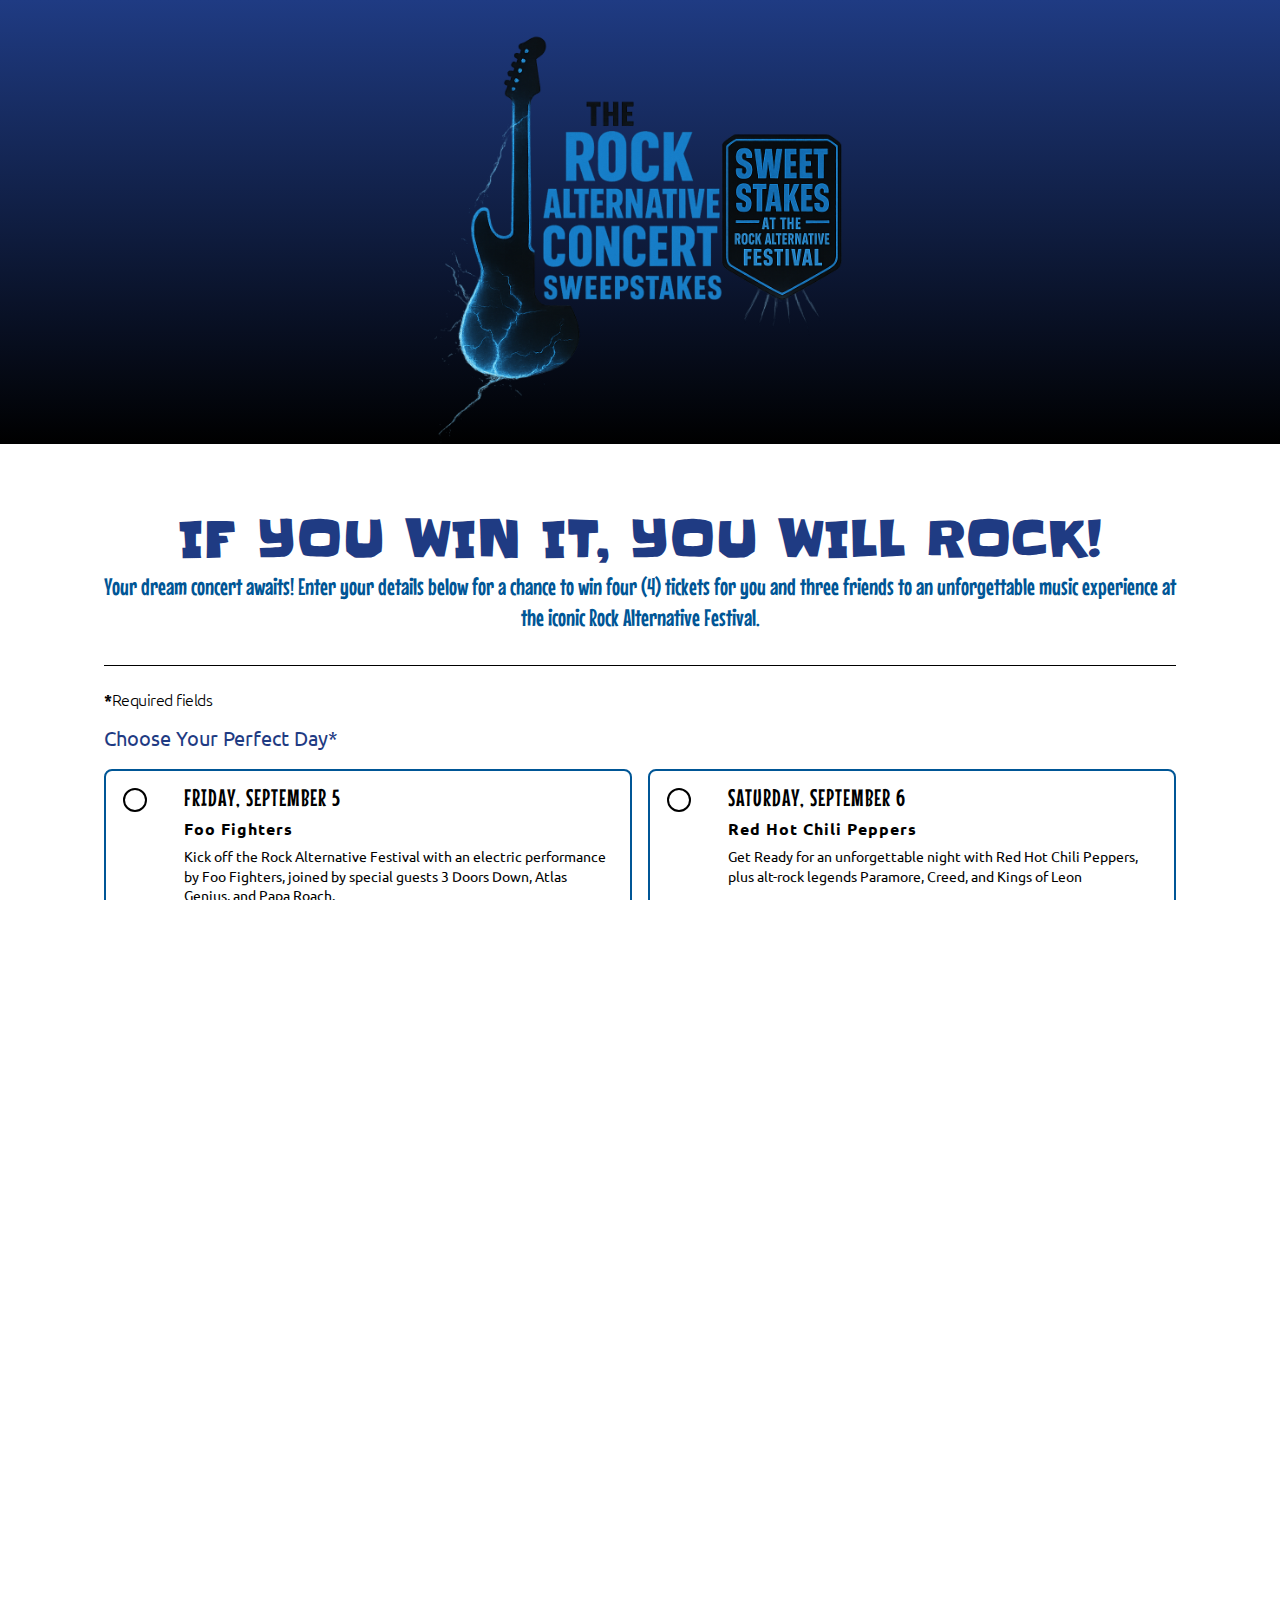
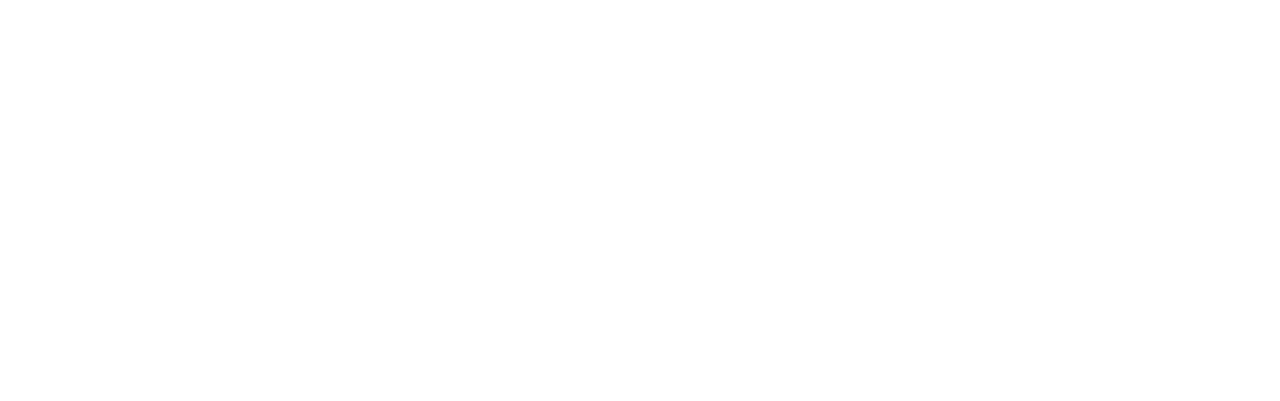
<file: index.html>
<!DOCTYPE html>
<html lang="en">
<head>
  <!-- CookieYes -->    
    <!--<script type="text/javaScript" src="https://cdn-cookieyes.com/client_data/ADD_YOUR_COOKIEYESID_KEY/script.js"></script>-->

    <!-- Recaptcha -->
    <!--<script src="https://www.google.com/recaptcha/api.js?onload=onloadCallback&render=explicit" async defer></script>-->  

  <meta charset="UTF-8">
  <meta name="viewport" content="width=device-width, initial-scale=1.0">
  <title>The Rock Alternative Concert Sweepstakes</title>
   <link rel="icon" href="./favicon.ico">
  <meta name="description" content="Your dream concert awaits at the Rock Alternative Festival. Enter for your chance to win." />
  <meta property="og:title" content="The Rock Alternative Concert Sweepstakes" />
  <meta property="og:description" content="Your dream concert awaits at the Rock Alternative Festival. Enter for your chance to win." />
  <meta property="og:image" content="./assets/images/og.png" />       
  <meta name="twitter:card" content="summary_large_image" />   
  <meta name="twitter:title" content="The Rock Alternative Concert Sweepstakes" />
  <meta name="twitter:description" content="Your dream concert awaits at the Rock Alternative Festival. Enter for your chance to win." />
  <meta name="twitter:image" content="./assets/images/og.png" />
  
  <link rel="stylesheet" href="./lib/flatpickr/css/flatpickr.min.css">
  <link rel="stylesheet" href="./css/index.css" />
</head>
<body>
  <header>
    <div class="hero"></div>
  </header>
  <main>
    <section class="content-center transition">
      <h1>IF YOU WIN IT, YOU WILL ROCK!</h1>
      <p class="intro">Your dream concert awaits! Enter your details below for a chance to win four (4) tickets for you and three friends to an unforgettable music experience at the iconic Rock Alternative Festival.</p>
      <div class="divider"></div>
      <p class="required-copy"><span>*</span>Required fields</p>               
        <form id="sweepsForm" class="form" autocomplete="off" novalidate>
          <div class="form-row single-radio">
            <fieldset class="event-choice-group" role="radiogroup" aria-labelledby="eventChoiceLabel">
              <legend id="eventChoiceLabel" class="radio-label">Choose your perfect day*</legend>

              <div class="event-card">
                <input type="radio" id="eventSaturday" name="eventDay" value="saturday"/>
                <label for="eventSaturday" class="event-card__label">
                  <span class="custom-radio"></span>
                  <div class="event-card__content">
                      <strong>FRIDAY, SEPTEMBER 5</strong>
                      <p><strong>Foo Fighters</strong><span>Kick off the Rock Alternative Festival with an electric performance by Foo Fighters, joined by special guests 3 Doors Down, Atlas Genius, and Papa Roach.</span></p>
                  </div>                            
                </label>
              </div>

              <div class="event-card">
                <input type="radio" id="eventSunday" name="eventDay" value="sunday" />
                <label for="eventSunday" class="event-card__label">
                  <span class="custom-radio"></span>
                  <div class="event-card__content">
                    <strong>SATURDAY, SEPTEMBER 6</strong>
                    <p><strong>Red Hot Chili Peppers</strong><span>Get Ready for an unforgettable night with Red Hot Chili Peppers, plus alt-rock legends Paramore, Creed, and Kings of Leon</span></p>
                  </div>                           
                </label>
              </div>
            </fieldset>                
          </div>
          <div class="form-row text-only">
            <p>Both full-day events (11am-11pm) include exclusive access to the Rock Alternative Festival—your premium spot for fresh custard, spectacular concert views, and a few surprises. This is your chance to make memories where dreams come true!</p>
            <p class="semi-bold">For complete event details, visit:</p>
            <p>Foo Fighters: <a href="#" target="_blank">https:/concertfix.com/FooFighters</a></p>
            <p>Red Hot Chili Peppers: <a href="#" target="_blank">https:/concertfix.com/RedHotChiliPeppers</a></p>
            <h2>Enter Your Details here</h2>
          </div>
          <div class="form-row">
            <div class="input-container">
              <input type="text" id="firstName" name="firstName" placeholder="First name*">
              <label for="firstName" class="label-input sr-only">First name</label>
            </div>
            <div class="input-container">
              <input type="text" id="lastName" name="lastName" placeholder="Last name*">
              <label for="lastName" class="label-input sr-only">Last name</label>
            </div>
          </div>
          <div class="form-row">
            <div class="input-container">
              <input type="email" id="email" name="email" placeholder="Email address*">
              <label for="email" class="label-input sr-only">Email address</label>
            </div>
            <div class="input-container dob-picker">
              <input type="text" id="dob" name="dob" placeholder="Date of birth*">
              <span class="calendar-icon" tabindex="0" role="button" aria-label="Open date picker"></span>
              <label for="dob" class="label-input sr-only">Date of birth</label>
            </div>
          </div>
          <div class="form-row">
            <div class="input-container">
              <input type="text" id="street" name="street" placeholder="Street address*">
              <label for="street" class="label-input sr-only">Street address</label>
            </div>
            <div class="input-container">
              <input type="text" id="city" name="city" placeholder="City*">
              <label for="city" class="label-input sr-only">City</label>
            </div>
          </div>
          <div class="form-row select-row">
            <div class="input-container">                                      
              <label for="state" class="label-input sr-only">State</label>
              <div id="select-category-container" class="select-body">
                <select id="state" name="state">
                  <option value="" selected="selected" disabled>State*</option>
                  <option value="AL">Alabama</option>
                  <option value="AK">Alaska</option>
                  <option value="AZ">Arizona</option>
                  <option value="AR">Arkansas</option>
                  <option value="CA">California</option>
                  <option value="CO">Colorado</option>
                  <option value="CT">Connecticut</option>
                  <option value="DE">Delaware</option>
                  <option value="DC">District Of Columbia</option>
                  <option value="FL">Florida</option>
                  <option value="GA">Georgia</option>
                  <option value="HI">Hawaii</option>
                  <option value="ID">Idaho</option>
                  <option value="IL">Illinois</option>
                  <option value="IN">Indiana</option>
                  <option value="IA">Iowa</option>
                  <option value="KS">Kansas</option>
                  <option value="KY">Kentucky</option>
                  <option value="LA">Louisiana</option>
                  <option value="ME">Maine</option>
                  <option value="MD">Maryland</option>
                  <option value="MA">Massachusetts</option>
                  <option value="MI">Michigan</option>
                  <option value="MN">Minnesota</option>
                  <option value="MS">Mississippi</option>
                  <option value="MO">Missouri</option>
                  <option value="MT">Montana</option>
                  <option value="NE">Nebraska</option>
                  <option value="NV">Nevada</option>
                  <option value="NH">New Hampshire</option>
                  <option value="NJ">New Jersey</option>
                  <option value="NM">New Mexico</option>
                  <option value="NY">New York</option>
                  <option value="NC">North Carolina</option>
                  <option value="ND">North Dakota</option>
                  <option value="OH">Ohio</option>
                  <option value="OK">Oklahoma</option>
                  <option value="OR">Oregon</option>
                  <option value="PA">Pennsylvania</option>
                  <option value="RI">Rhode Island</option>
                  <option value="SC">South Carolina</option>
                  <option value="SD">South Dakota</option>
                  <option value="TN">Tennessee</option>
                  <option value="TX">Texas</option>
                  <option value="UT">Utah</option>
                  <option value="VT">Vermont</option>
                  <option value="VA">Virginia</option>
                  <option value="WA">Washington</option>
                  <option value="WV">West Virginia</option>
                  <option value="WI">Wisconsin</option>
                  <option value="WY">Wyoming</option>
                </select>
              </div>
              <div class="select-icon">
                <svg width="15" height="9" viewBox="0 0 15 9" fill="none">
                    <path fill-rule="evenodd" clip-rule="evenodd" d="M14.7071 1.70711L8.34315 8.07107C7.95262 8.46159 7.31946 8.46159 6.92893 8.07107L0.564971 1.70711C0.174446 1.31658 0.174446 0.683417 0.564971 0.292893C0.955496 -0.0976317 1.58866 -0.0976317 1.97919 0.292893L7.63604 5.94975L13.2929 0.292893C13.6834 -0.0976312 14.3166 -0.0976311 14.7071 0.292893C15.0976 0.683418 15.0976 1.31658 14.7071 1.70711Z" fill="black" />
                </svg>
              </div>
            </div>
            <div class="input-container">
              <input type="tel" id="zipCode" name="zipCode" maxlength="5" placeholder="Zip*">
              <label for="zipCode" class="label-input sr-only">Zip</label>
            </div>
          </div>            
          <div class="form-row checkbox-row">
            <label class="form-control">
              <input type="checkbox" name="optInRules" id="optInRules" />
              <span id="checkboxCopy">
                  By clicking this field, I verify that I am Eighteen (18) years of age or older, and a legal U.S. resident residing in the United States at time of entry. I acknowledge that submission of my entry constitutes acceptance of the Official Rules and Sponsor’s Privacy Policy and that I have had the opportunity to review them before entering. I agree to be contacted by email for purposes of Sweepstakes administration if necessary.*
              </span>
            </label>
          </div>            
          <div class="form-row checkbox-row">
            <label class="form-control">
              <input type="checkbox" name="optInEmail" id="optInEmail" />
              <span>
                  Yes, I want the get notifications about future events at the Oregon State Fair. 
              </span>
            </label>
          </div>            
          <!--<div class="form-row">                
            <div id="sweeps-recaptcha" class="g-recaptcha"></div>
            <p id="recaptcha-error" class="error" style="display: none;">Please check recaptcha again.</p>
          </div>-->           
          <div class="form-submit">
            <span class="submittingText">Submitting..</span>
            <input id="SubmitForm" type="submit" name= "submitBtn" value="SUBMIT" class="btn btn-submit" /> <!--Add attribute "disabled" when using reCAPTCHA-->
            <label for="submitBtn" class="sr-only">SUBMIT</label>                
          </div>           
        </form>
    </section>
  </main>
  <footer >
    <section class="content-center">
      <div class="footer-links">
        <a href="#" target="_blank" rel="noopener noreferrer">Official Rules</a>
        <div class="divider"></div>
        <a href="#" target="_blank" rel="noopener noreferrer">Privacy Policy</a>
        <div class="divider"></div>
        <a href="CookiePolicy.html" target="_blank" rel="noopener noreferrer">Cookie Policy</a>
      </div>
      <div class="footer-copy">
        <p><span>NO PURCHASE NECESSARY; void in where prohibited.</span> Open to legal U.S. residents who are 18+ at time of entry. Sweepstakes begins at 12:00:00 a.m. PT on August 14, 2025, and ends at 11:59:59 p.m. CT on September 1, 2025.</p>
        <p>&copy 2025 VCL. All rights reserved.</p>
      </div>
    </section>        
  </footer>
  <div class="overlay-error-message" style="display:none;">
    <div class="modal-container">
      <h3>OOPS!</h3>
      <p>Looks like you've already entered today. Come back tomorrow for another entry!</p>
      <a href="/" class="btn" data-home>Okay</a>
    </div>
  </div>

  <script src="./lib/jquery/dist/jquery.min.js"></script>
  <script src="./lib/jquery-validation/dist/jquery.validate.min.js"></script>
  <script src="./lib/jquery-validation-unobtrusive/jquery.validate.unobtrusive.min.js"></script>
  <script src="./lib/flatpickr/js/flatpickr.min.js"> </script>
  <script src="./lib/inputmask/dist/inputmask.min.js"></script>   
  <script src="./js/utils.js"></script>  

  <script>
    utils.init();

    /*var onloadCallback = function() {
      grecaptcha.render("sweeps-recaptcha", {
          sitekey: "@recaptchaSiteKey",
          callback: function () {
              utils._recaptcha(); //runs after user completes reCAPTCHA
          }
      });                      
    };*/
  </script> 
</body>
</html>
</file>
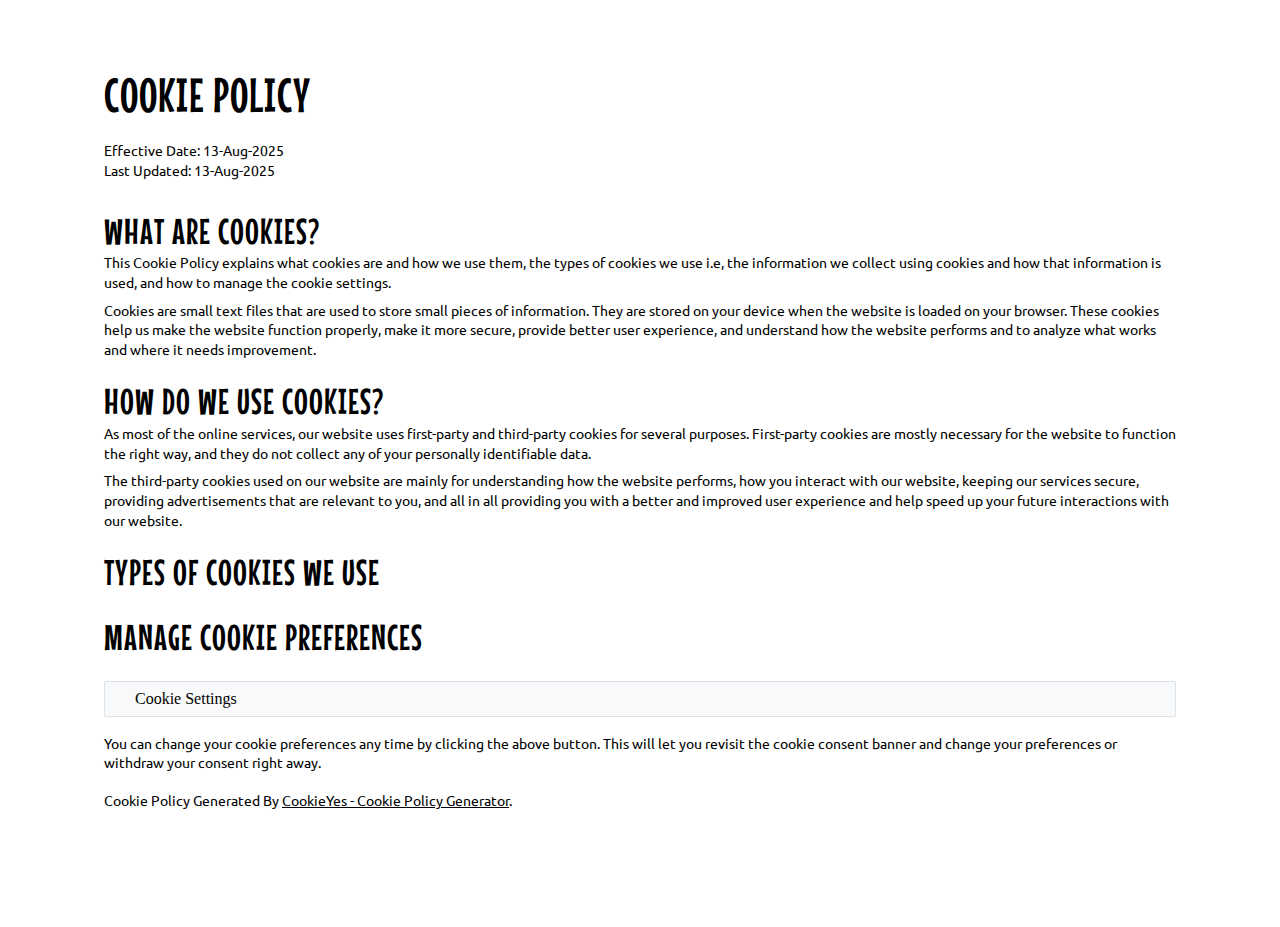
<file: CookiePolicy.html>
<!DOCTYPE html>
<html lang="en">
<head>
    <!-- Internal Javscript -->
    <script type="text/javascript">
      /*(function () {
          var cookieyesId = "";
          var host = window.location.hostname;

          if(host === "STAGE_URL") {
              cookieyesId = "COOKIEYES_ID_FOR_STAGE"; //stage
          } else if (host === "PROD_URL") {
              cookieyesId = "COOKIEYES_ID_FOR_PROD"; //prod
          }

          if (cookieyesId) {
              var script = document.createElement("script");
              script.type = "text/javaScript";
              script.src = "https://cdn-cookieyes.com/client_data/" + cookieyesId + "/script.js";
              script.id = "cookieyes"
              document.head.appendChild(script);
          }
      }());*/
    </script>

    <meta charset="utf-8" />
    <meta name="viewport" content="width=device-width, initial-scale=1.0" />
    <title>The Rock Alternative Concert Sweepstakes</title>
    <link rel="icon" href="/favicon.ico">
    <meta name="description" content="Your dream concert awaits at the Rock Alternative Festival. Enter for your chance to win." />

    <meta property="og:title" content="The Rock Alternative Concert Sweepstakes" />
    <meta property="og:description" content="Your dream concert awaits at the Rock Alternative Festival. Enter for your chance to win." />
    <meta property="og:image" content="~/assets/images/og.png" />
    <meta name="twitter:card" content="summary_large_image" />  
    <meta name="twitter:title" content="The Rock Alternative Concert Sweepstakes" />
    <meta name="twitter:description" content="Your dream concert awaits at the Rock Alternative Festival. Enter for your chance to win." />
    <meta name="twitter:image" content="~/assets/images/og.png" />

    <!-- External CSS -->
    <link rel="stylesheet" type="text/css" href="./css/index.css" /> 
   
    <style>
        a.cky-banner-element {
            padding: 8px 30px;
            background: #F8F9FA;
            color: #858A8F;
            border: 1px solid #DEE2E6;
            box-sizing: border-box;
            border-radius: 2px;
            cursor: pointer;
        }

        h1, h2, h3, h4, h5, p, a {
            color: black !important;
            text-align: left !important;
        }

        h1 {
            font-family: 'Mouse Memoirs' !important;
            font-weight: 400 !important;
            line-height: 1.3;
            letter-spacing: 1px;
            text-transform: uppercase;
            margin-bottom: 1rem;
        }       

        .container {
            position: relative;
            width: 80%;
            margin: auto;
            padding: 2rem;
            box-sizing: border-box;
        }
    </style>
</head>

<body>
    <main>
        <div class="content-center">
            <h1 class="cookie-policy-h1">Cookie Policy</h1>
            <p>
                Effective Date: 13-Aug-2025 <br>
                Last Updated: 13-Aug-2025
            </p>

            &nbsp;
            <h2>What are cookies?</h2>
            <div class="cookie-policy-p"><p>This Cookie Policy explains what cookies are and how we use them, the types of cookies we use i.e, the information we collect using cookies and how that information is used, and how to manage the cookie settings.</p> <p>Cookies are small text files that are used to store small pieces of information. They are stored on your device when the website is loaded on your browser. These cookies help us make the website function properly, make it more secure, provide better user experience, and understand how the website performs and to analyze what works and where it needs improvement.</p></div>

            &nbsp;
            <h2>How do we use cookies?</h2>
            <div class="cookie-policy-p"><p>As most of the online services, our website uses first-party and third-party cookies for several purposes. First-party cookies are mostly necessary for the website to function the right way, and they do not collect any of your personally identifiable data.</p> <p>The third-party cookies used on our website are mainly for understanding how the website performs, how you interact with our website, keeping our services secure, providing advertisements that are relevant to you, and all in all providing you with a better and improved user experience and help speed up your future interactions with our website.</p></div>

            &nbsp;
            <h2>Types of Cookies we use</h2>

            <div class="cky-audit-table-element"></div>

            &nbsp;
            <h2 style="margin-bottom:20px;">Manage cookie preferences</h2>

            <a class="cky-banner-element">Cookie Settings</a> <br />

            <div>
                <p>You can change your cookie preferences any time by clicking the above button. This will let you revisit the cookie consent banner and change your preferences or withdraw your consent right away.</p>
            </div>


            &nbsp;
            <p class="cookie-policy-p">
                Cookie Policy Generated By  <a target="_blank" href="https://www.cookieyes.com/?utm_source=CP&utm_medium=footer&utm_campaign=UW">CookieYes - Cookie Policy Generator</a>.
            </p>
        </div>
    </main>

</body>
</html>
</file>
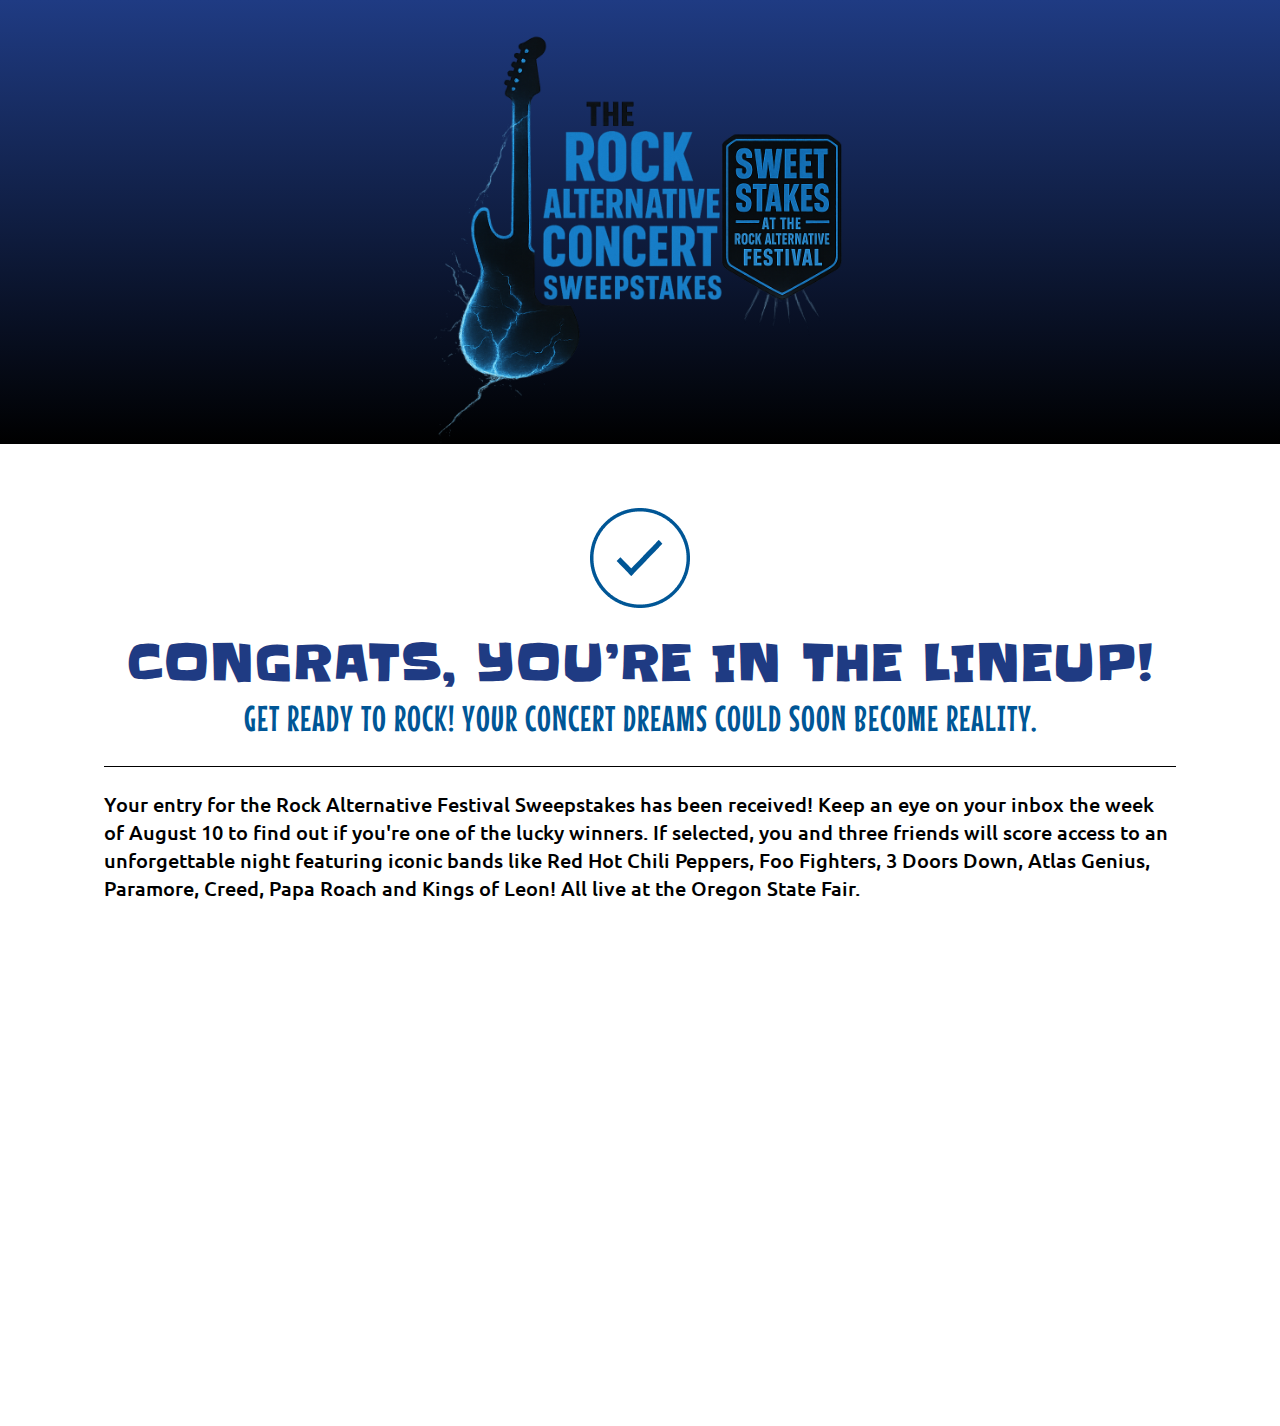
<file: ThankYou.html>
<!DOCTYPE html>
<html lang="en">
<head>
  <meta charset="UTF-8">
  <meta name="viewport" content="width=device-width, initial-scale=1.0">
  <title>The Rock Alternative Concert Sweepstakes</title>
   <link rel="icon" href="./favicon.ico">
  <meta name="description" content="Your dream concert awaits at the Rock Alternative Festival. Enter for your chance to win." />
  <meta property="og:title" content="The Rock Alternative Concert Sweepstakes" />
  <meta property="og:description" content="Your dream concert awaits at the Rock Alternative Festival. Enter for your chance to win." />
  <meta property="og:image" content="./assets/images/og.png" />       
  <meta name="twitter:card" content="summary_large_image" />   
  <meta name="twitter:title" content="The Rock Alternative Concert Sweepstakes" />
  <meta name="twitter:description" content="Your dream concert awaits at the Rock Alternative Festival. Enter for your chance to win." />
  <meta name="twitter:image" content="./assets/images/og.png" />
   
  <link rel="stylesheet" href="./css/index.css" />
</head>
<body>
  <header>
    <div class="hero"></div>
  </header>
  <main>
    <section class="content-center thankYou-page transition">        
      <div class="image-container">
          <img src="./assets/images/checkmark-circle.png" alt="Checkmark Success" />
      </div>
      <h1>CONGRATS, YOU’RE IN THE LINEUP!</h1>
      <h2>Get ready to rock! Your concert dreams could soon become reality.</h2>
      <div class="divider"></div>
      <p class="medium-bold">Your entry for the Rock Alternative Festival Sweepstakes has been received! Keep an eye on your inbox the week of August 10 to find out if you're one of the lucky winners. If selected, you and three friends will score access to an unforgettable night featuring iconic bands like Red Hot Chili Peppers, Foo Fighters, 3 Doors Down, Atlas Genius, Paramore, Creed, Papa Roach and Kings of Leon! All live at the Oregon State Fair.</p>
      <p class="semi-bold">For complete event details, visit:</p>
      <p>Foo Fighters: <a href="#" target="_blank">https:/concertfix.com/FooFighters</a></p>
      <p>Red Hot Chili Peppers: <a href="#" target="_blank">https:/concertfix.com/RedHotChiliPeppers</a></p>
      <div class="btns-container">
          <a href="https://oregonstatefair.org/" role="button" class="btn" target="_blank"><span class="ico" role="img" aria-label="Instagram icon"></span>Visit Oregon State Fair</a>
      </div>     
    </section>
</main>
  <footer >
    <section class="content-center">
      <div class="footer-links">
        <a href="#" target="_blank" rel="noopener noreferrer">Official Rules</a>
        <div class="divider"></div>
        <a href="#" target="_blank" rel="noopener noreferrer">Privacy Policy</a>
        <div class="divider"></div>
        <a href="CookiePolicy.html" target="_blank" rel="noopener noreferrer">Cookie Policy</a>
      </div>
      <div class="footer-copy">
        <p><span>NO PURCHASE NECESSARY; void in where prohibited.</span> Open to legal U.S. residents who are 18+ at time of entry. Sweepstakes begins at 12:00:00 a.m. PT on August 14, 2025, and ends at 11:59:59 p.m. CT on September 1, 2025.</p>
        <p>&copy 2025 VCL. All rights reserved.</p>
      </div>
    </section>        
  </footer>  
</body>
</html>
</file>
<file: css/index.css>
@font-face {
  font-family: "Mouse Memoirs";
  src: url("../../assets/fonts/MouseMemoirs-Regular.woff2") format("woff2");
  font-weight: normal;
  font-style: normal;
  font-display: swap;
}
@font-face {
  font-family: "Slackey";
  src: url("../../assets/fonts/Slackey-Regular.woff2") format("woff2");
  font-weight: normal;
  font-style: normal;
  font-display: swap;
}
@font-face {
  font-family: "Ubuntu";
  src: url("../../assets/fonts/Ubuntu-Bold.woff2") format("woff2");
  font-weight: bold;
  font-style: normal;
  font-display: swap;
}
@font-face {
  font-family: "Ubuntu";
  src: url("../../assets/fonts/Ubuntu-Medium.woff2") format("woff2");
  font-weight: 500;
  font-style: normal;
  font-display: swap;
}
@font-face {
  font-family: "Ubuntu";
  src: url("../../assets/fonts/Ubuntu-Regular.woff2") format("woff2");
  font-weight: normal;
  font-style: normal;
  font-display: swap;
}
@font-face {
  font-family: "Ubuntu";
  src: url("../../assets/fonts/Ubuntu-Light.woff2") format("woff2");
  font-weight: 300;
  font-style: normal;
  font-display: swap;
}
*,
*:before,
*:after {
  box-sizing: border-box;
  margin: 0;
  padding: 0;
  vertical-align: baseline;
  font-weight: inherit;
  font-family: inherit;
  font-style: inherit;
  font-size: 100%;
  border: 0 none;
}

html,
body {
  overflow-x: hidden;
  height: 100%;
  font-family: font(primary);
}

.btn {
  position: relative;
  width: 100%;
  max-width: 501px;
  display: inline-block;
  background-color: #005696;
  line-height: 55px;
  color: #fff;
  font-family: "Ubuntu";
  font-weight: 700;
  font-size: 1rem;
  text-decoration: none;
  text-align: center;
  text-transform: uppercase;
  letter-spacing: -0.5px;
  border: none;
  border-radius: 8px;
  cursor: pointer;
  margin: 0;
}
@media (max-width: 767px) {
  .btn {
    border-radius: 5px;
  }
}
.btn:hover {
  opacity: 0.8;
}
.btn:focus {
  outline: 1px dashed #000;
  outline-offset: 4px;
}

.flatpickr-day.today {
  border-color: #1f3b83;
}
.flatpickr-day.today:hover {
  background: #005696;
  color: #fff;
  border-color: #005696;
}
.flatpickr-day.selected {
  background: #1f3b83;
  color: #fff;
  border-color: #1f3b83;
}
.flatpickr-day:hover {
  background: #005696;
  color: #fff;
  border-color: #005696;
}
.flatpickr-day:focus {
  outline: 1px dashed #005696;
  outline-offset: -1px;
  background: none;
  border-color: transparent;
}
.flatpickr-day:focus-within {
  outline: 1px dashed #005696;
  outline-offset: -1px;
  background: none;
  border-color: transparent;
}

.flatpickr-footer {
  display: flex;
  justify-content: space-around;
  padding: 16px;
}
.flatpickr-footer button {
  background: #fff;
}
.flatpickr-footer button.flatpickr-clear {
  color: #EE2756;
}
.flatpickr-footer button.flatpickr-cancel, .flatpickr-footer button.flatpickr-ok {
  color: #1f3b83;
}
.flatpickr-footer button:focus {
  outline: 1px dashed #005696;
  outline-offset: 2px;
}
.flatpickr-footer .btns-container {
  display: flex;
  justify-content: space-around;
  -moz-column-gap: 24px;
       column-gap: 24px;
}

.flatpickr-prev-month:focus,
.flatpickr-next-month:focus,
.flatpickr-monthDropdown-months:focus {
  outline: 1px dashed #005696;
  outline-offset: -1px;
}
.flatpickr-prev-month:focus-within,
.flatpickr-next-month:focus-within,
.flatpickr-monthDropdown-months:focus-within {
  outline: 1px dashed #005696;
  outline-offset: -1px;
}

.flatpickr-current-month input[type=number].cur-year:focus {
  outline: 1px dashed #005696;
  outline-offset: -1px;
  background: none;
}
.flatpickr-current-month input[type=number].cur-year:focus-within {
  outline: 1px dashed #005696;
  outline-offset: -1px;
}

footer {
  background: linear-gradient(180deg, #1f3b83 0%, #000 100%);
}
footer .content-center {
  width: 100%;
  max-width: 1072px;
  display: flex;
  flex-direction: column;
  justify-content: center;
  align-items: center;
  margin: 0 auto;
  padding: 41px 0;
}
@media (max-width: 1080px) {
  footer .content-center {
    padding: 41px 24px;
  }
}
@media (max-width: 767px) {
  footer .content-center {
    max-width: 85%;
    padding: 41px 0;
  }
}
footer .content-center .footer-links {
  display: flex;
  align-items: center;
  justify-content: center;
  margin-bottom: 20px;
}
@media (max-width: 767px) {
  footer .content-center .footer-links {
    flex-direction: column;
    row-gap: 18px;
  }
}
footer .content-center .footer-links a {
  font-family: "Ubuntu";
  font-weight: 400;
  font-size: 0.875rem;
  line-height: 1.4;
  color: #fff;
}
footer .content-center .footer-links a:focus-within {
  outline: 1px dashed #fff;
  outline-offset: 4px;
}
footer .content-center .footer-links .divider {
  width: 1px;
  height: 21px;
  background-color: #fff;
  margin: 0 16px;
}
@media (max-width: 767px) {
  footer .content-center .footer-links .divider {
    display: none;
  }
}
footer .content-center .footer-copy p {
  font-family: "Ubuntu";
  font-weight: 300;
  font-size: 0.75rem;
  line-height: 1.4;
  margin-bottom: 8px;
  text-align: center;
  text-wrap-style: pretty;
  letter-spacing: -0.06px;
  color: #fff;
}
@media (max-width: 767px) {
  footer .content-center .footer-copy p {
    font-weight: 400;
  }
}
footer .content-center .footer-copy p span {
  font-family: "Ubuntu";
  font-weight: 500;
  font-size: 0.75rem;
  line-height: 1.4;
  color: #fff;
  letter-spacing: -0.06px;
}
footer .content-center .footer-copy p a {
  font-family: "Ubuntu";
  font-weight: 300;
  font-size: 0.75rem;
  line-height: 1.4;
  letter-spacing: -0.06px;
  color: #fff;
  word-break: break-all;
  overflow-wrap: anywhere;
  cursor: pointer;
}
@media (max-width: 767px) {
  footer .content-center .footer-copy p a {
    font-weight: 400;
  }
}
footer .content-center .footer-copy p a:focus-within {
  outline: 1px dashed #fff;
  outline-offset: 4px;
}

body.comingSoon-page .content-center {
  max-width: 100%;
  height: 80px;
}

.form {
  width: 100%;
  margin: 20px auto;
  font-family: "Ubuntu";
}
.form .form-row {
  width: 100%;
  display: flex;
  align-items: flex-start;
  margin-bottom: 21px;
  position: relative;
  -moz-column-gap: 21px;
       column-gap: 21px;
}
@media (max-width: 767px) {
  .form .form-row {
    flex-direction: column;
    row-gap: 21px;
  }
}
.form .form-row .input-container {
  position: relative;
  width: 50%;
}
@media (max-width: 767px) {
  .form .form-row .input-container {
    width: 100%;
  }
}
.form .form-row .input-container input[type=text],
.form .form-row .input-container input[type=email],
.form .form-row .input-container input[type=date],
.form .form-row .input-container input[type=tel] {
  width: 100%;
  height: 48px;
  border: 1.5px solid #000;
  border-radius: 8px;
  background-color: #fff;
  padding: 16px 15px;
  font-family: "Ubuntu";
  font-weight: 400;
  font-size: 1rem;
  letter-spacing: -0.5px;
  outline: none;
  color: #000;
}
.form .form-row .input-container input[type=text]::-moz-placeholder, .form .form-row .input-container input[type=email]::-moz-placeholder, .form .form-row .input-container input[type=date]::-moz-placeholder, .form .form-row .input-container input[type=tel]::-moz-placeholder {
  color: #000;
  font-family: "Ubuntu";
  font-weight: 400;
  font-size: 1rem;
}
.form .form-row .input-container input[type=text]::placeholder,
.form .form-row .input-container input[type=email]::placeholder,
.form .form-row .input-container input[type=date]::placeholder,
.form .form-row .input-container input[type=tel]::placeholder {
  color: #000;
  font-family: "Ubuntu";
  font-weight: 400;
  font-size: 1rem;
}
.form .form-row .input-container input[type=text]:focus-within,
.form .form-row .input-container input[type=email]:focus-within,
.form .form-row .input-container input[type=date]:focus-within,
.form .form-row .input-container input[type=tel]:focus-within {
  outline: 1px dashed #000;
  outline-offset: 3px;
}
.form .form-row .input-container input[type=text].error,
.form .form-row .input-container input[type=email].error,
.form .form-row .input-container input[type=date].error,
.form .form-row .input-container input[type=tel].error {
  border: 1px solid #EE2756;
}
.form .form-row .input-container .label-input.sr-only {
  position: absolute;
  width: 1px;
  height: 1px;
  padding: 0;
  margin: -1px;
  overflow: hidden;
  clip: rect(0, 0, 0, 0);
  white-space: nowrap;
  border: 0;
}
.form .form-row .input-container label.error {
  position: absolute;
  left: 0;
  top: unset;
  bottom: -16px !important;
  color: #EE2756;
  font-family: "Ubuntu";
  font-weight: 400;
  font-size: 12px;
  padding: 0 0 0 5px;
  z-index: 3;
  display: block;
}
.form .form-row .input-container.dob-picker .calendar-icon {
  position: absolute;
  right: 12px;
  top: 50%;
  transform: translateY(-50%);
  width: 24px;
  height: 24px;
  background: url(/assets/images/calendar-ico.png) no-repeat center;
  background-size: 24px;
  padding: 16px;
  cursor: pointer;
}
.form .form-row .input-container.dob-picker .calendar-icon:focus-within {
  outline: 1px dashed #000;
  outline-offset: 2px;
}
.form .form-row.checkbox-row {
  position: relative;
  display: flex;
  justify-content: flex-start;
  align-items: center;
  gap: 0.5em;
  flex-wrap: nowrap;
  padding: 6px 0 0;
  margin-bottom: 32px;
}
.form .form-row.checkbox-row .form-control {
  font-family: "Ubuntu";
  font-weight: 400;
  font-size: 14px;
  line-height: 20px;
  color: #000;
  display: grid;
  grid-template-columns: 1em auto;
  gap: 0.5em;
}
.form .form-row.checkbox-row .form-control + .form-control {
  margin-top: 1em;
}
.form .form-row.checkbox-row .form-control a {
  font-family: "Ubuntu";
  font-weight: 400;
  font-size: 14px;
  line-height: 20px;
  color: #000;
  text-decoration: none;
  cursor: pointer;
}
.form .form-row.checkbox-row .form-control a:focus-within {
  outline: 1px dashed #000;
  outline-offset: 2px;
}
.form .form-row.checkbox-row .form-control input[type=checkbox] {
  -webkit-appearance: none; /* Add if not using autoprefixer */
  -moz-appearance: none;
       appearance: none; /* Remove most all native input styles */
  width: 24px;
  height: 24px;
  border: 1px solid #000;
  border-radius: 3.5px;
  background-color: #fff; /* For iOS < 15 */
  position: relative;
  display: inline-block;
  cursor: pointer;
}
.form .form-row.checkbox-row .form-control input[type=checkbox]:before {
  content: "";
  width: 24px;
  height: 24px;
  background-color: transparent;
  border-radius: 3.5px;
  position: absolute;
  top: 50%;
  left: 50%;
  transform: translate(-50%, -50%) scale(0);
  transition: transform 0.2s ease, background-color 0.2s ease;
}
.form .form-row.checkbox-row .form-control input[type=checkbox]:checked {
  border-color: #000;
}
.form .form-row.checkbox-row .form-control input[type=checkbox]:checked:before {
  background-color: #000;
  transform: translate(-50%, -50%) scale(1);
  content: "";
  background: url(/assets/images/checkmark-ico.png) no-repeat center;
  background-size: contain;
  pointer-events: none;
}
.form .form-row.checkbox-row .form-control input[type=checkbox]:focus-within {
  outline: 1px dashed #000;
  outline-offset: 3px;
}
.form .form-row.checkbox-row .form-control input[type=checkbox].error {
  border: 1px solid #EE2756;
}
.form .form-row.checkbox-row .form-control span {
  padding-left: 15px;
}
.form .form-row.checkbox-row label {
  width: unset;
}
.form .form-row.checkbox-row label.error {
  position: absolute;
  left: 19px;
  bottom: -22px;
  color: #EE2756;
  font-family: "Ubuntu";
  font-weight: 400;
  font-size: 12px;
  line-height: 18px;
  padding: 0 0 0 20px;
  z-index: 3;
  display: block;
}
.form .form-row.checkbox-row label.checkbox-label .hidden {
  display: none;
}
.form .form-row.single-radio .event-choice-group {
  display: flex;
  gap: 1rem;
  flex-wrap: wrap;
  border: none;
  padding: 10px 0 20px;
}
@media (max-width: 767px) {
  .form .form-row.single-radio .event-choice-group {
    flex-direction: column;
    padding: 10px 0 0;
  }
}
.form .form-row.single-radio .event-choice-group .radio-label {
  font-family: "Ubuntu";
  font-weight: 400;
  font-size: 1.25rem;
  line-height: 1.04%;
  text-transform: capitalize;
  color: #1f3b83;
  margin: 0 0 20px;
}
@media (max-width: 767px) {
  .form .form-row.single-radio .event-choice-group .radio-label {
    font-size: 1rem;
  }
}
.form .form-row.single-radio .event-choice-group .event-card {
  position: relative;
  flex: 1 1 48%;
  min-height: 160px;
}
.form .form-row.single-radio .event-choice-group .event-card input[type=radio] {
  opacity: 0;
  position: absolute;
  pointer-events: none;
}
.form .form-row.single-radio .event-choice-group .event-card input[type=radio]:checked + .event-card__label {
  border-color: #1f3b83;
  background: #1f3b83;
}
.form .form-row.single-radio .event-choice-group .event-card input[type=radio]:checked + .event-card__label .custom-radio {
  background-color: #1f3b83;
  border-color: #fff;
}
.form .form-row.single-radio .event-choice-group .event-card input[type=radio]:checked + .event-card__label .custom-radio:before {
  transform: translate(-50%, -50%) scale(1);
}
.form .form-row.single-radio .event-choice-group .event-card input[type=radio]:checked + .event-card__label .event-card__content {
  color: #fff;
}
.form .form-row.single-radio .event-choice-group .event-card input[type=radio]:checked + .event-card__label .event-card__content p {
  color: #fff;
}
.form .form-row.single-radio .event-choice-group .event-card input[type=radio]:focus + .event-card__label {
  outline: 1px dashed #000;
  outline-offset: 4px;
}
.form .form-row.single-radio .event-choice-group .event-card input[type=radio]:hover + .event-card__label {
  border-color: #005696;
  background: #005696;
}
.form .form-row.single-radio .event-choice-group .event-card input[type=radio]:hover + .event-card__label .custom-radio {
  background-color: #005696;
  border-color: #fff;
}
.form .form-row.single-radio .event-choice-group .event-card input[type=radio]:hover + .event-card__label .event-card__content {
  color: #fff;
}
.form .form-row.single-radio .event-choice-group .event-card input[type=radio]:hover + .event-card__label .event-card__content p {
  color: #fff;
}
.form .form-row.single-radio .event-choice-group .event-card input[type=radio].error + .event-card__label .custom-radio {
  border: 1px solid #EE2756;
}
.form .form-row.single-radio .event-choice-group .event-card .event-card__label {
  display: flex;
  align-items: flex-start;
  -moz-column-gap: 37px;
       column-gap: 37px;
  padding: 17px;
  min-height: inherit;
  border: 2px solid #005696;
  border-radius: 8px;
  cursor: pointer;
  background-color: #fff;
  transition: border-color 0.3s, background 0.3s;
}
@media (max-width: 767px) {
  .form .form-row.single-radio .event-choice-group .event-card .event-card__label {
    -moz-column-gap: 24px;
         column-gap: 24px;
    padding: 21px 12px;
  }
}
.form .form-row.single-radio .event-choice-group .event-card .event-card__label .custom-radio {
  position: relative;
  width: 24px;
  height: 24px;
  border: 2px solid #000;
  border-radius: 50%;
  background-color: transparent;
  flex-shrink: 0;
  transition: border-color 0.3s, background 0.3s;
}
@media (max-width: 767px) {
  .form .form-row.single-radio .event-choice-group .event-card .event-card__label .custom-radio {
    width: 16px;
    height: 16px;
  }
}
.form .form-row.single-radio .event-choice-group .event-card .event-card__label .custom-radio:before {
  content: "";
  position: absolute;
  top: 50%;
  left: 50%;
  width: 12px;
  height: 12px;
  background-color: #fff;
  border-radius: 50%;
  transform: translate(-50%, -50%) scale(0);
  transition: transform 0.3s ease;
}
@media (max-width: 767px) {
  .form .form-row.single-radio .event-choice-group .event-card .event-card__label .custom-radio:before {
    width: 8px;
    height: 8px;
  }
}
.form .form-row.single-radio .event-choice-group .event-card .event-card__label .event-card__content {
  color: #000;
}
.form .form-row.single-radio .event-choice-group .event-card .event-card__label .event-card__content strong {
  display: block;
  font-family: "Mouse Memoirs";
  font-weight: 400;
  font-size: 1.5rem;
  line-height: 0.8;
  letter-spacing: 1px;
  margin-bottom: 12px;
}
@media (max-width: 767px) {
  .form .form-row.single-radio .event-choice-group .event-card .event-card__label .event-card__content strong {
    font-size: 1.125rem;
    line-height: 0.7;
    letter-spacing: 0.65px;
    margin-bottom: 8px;
  }
}
.form .form-row.single-radio .event-choice-group .event-card .event-card__label .event-card__content p {
  font-family: "Ubuntu";
  font-weight: 400;
  font-size: 0.875rem;
  line-height: 1.4;
}
@media (max-width: 767px) {
  .form .form-row.single-radio .event-choice-group .event-card .event-card__label .event-card__content p {
    line-height: 1.2;
  }
}
.form .form-row.single-radio .event-choice-group .event-card .event-card__label .event-card__content p strong {
  font-family: "Ubuntu";
  font-weight: 700;
  font-size: 1rem;
  line-height: 1.3;
  margin-bottom: 8px;
}
@media (max-width: 767px) {
  .form .form-row.single-radio .event-choice-group .event-card .event-card__label .event-card__content p strong {
    font-size: 0.875rem;
    margin-bottom: 6px;
  }
}
.form .form-row.single-radio .event-choice-group label.error {
  position: absolute;
  left: 0;
  top: unset;
  bottom: -1px !important;
  color: #EE2756;
  font-family: "Ubuntu";
  font-weight: 400;
  font-size: 12px;
  padding: 0 0 0 5px;
  z-index: 3;
  display: block;
}
.form .form-row.select-row label.sr-only {
  position: absolute;
  width: 1px;
  height: 1px;
  padding: 0;
  margin: -1px;
  overflow: hidden;
  clip: rect(0, 0, 0, 0);
  white-space: nowrap;
  border: 0;
}
.form .form-row.select-row .select-body {
  position: relative;
  width: 100%;
  display: flex;
  flex-direction: column;
  justify-content: center;
}
.form .form-row.select-row .select-body select {
  width: 100%;
  height: 48px;
  border: 1.5px solid #000;
  border-radius: 8px;
  background-color: #fff;
  padding: 8px 15px;
  font-family: "Ubuntu";
  font-weight: 400;
  font-size: 1rem;
  letter-spacing: -0.5px;
  outline: none;
  color: #000;
  -webkit-appearance: none;
     -moz-appearance: none;
          appearance: none;
}
.form .form-row.select-row .select-body select:focus {
  outline: 1px dashed #000;
  outline-offset: 3px;
}
.form .form-row.select-row .select-body select.error {
  border: 1px solid #EE2756;
}
@-moz-document url-prefix() {
  .form .form-row.select-row .select-body select {
    color: #000 !important;
  }
  .form .form-row.select-row .select-body select.valid {
    color: #000 !important;
  }
}
.form .form-row.select-row .select-icon {
  position: absolute;
  right: 20px;
  top: 50%;
  transform: translateY(-50%);
  display: flex;
  align-items: center;
  justify-content: center;
  pointer-events: none;
}
.form .form-row.select-row .select-icon svg {
  width: 14px;
  height: 8px;
}
.form .form-row.text-only {
  display: block;
  margin: 21px 0 35px;
}
@media (max-width: 767px) {
  .form .form-row.text-only {
    margin: 0 0 16px;
  }
}
.form .form-row.text-only h2 {
  font-family: "Ubuntu";
  font-weight: 400;
  font-size: 1.25rem;
  line-height: 1.04;
  text-transform: capitalize;
  text-align: left;
  color: #1f3b83;
  margin: 32px 0 0;
}
@media (max-width: 767px) {
  .form .form-row.text-only h2 {
    font-size: 1rem;
    line-height: 1.3;
  }
}
.form .form-row .g-recaptcha {
  display: block;
  width: 100%;
  overflow: hidden;
}
.form .divider {
  width: 100%;
  height: 0.5px;
  background-color: #000;
  margin: 20px auto 32px;
}
.form .form-submit {
  width: 100%;
  position: relative;
  margin-top: 32px;
}
@media (max-width: 767px) {
  .form .form-submit {
    margin-top: 40px;
  }
}
.form .form-submit .btn-submit {
  width: 100%;
  max-width: 450px;
  line-height: 60px;
}
.form .form-submit input[type=submit]:disabled {
  opacity: 0.5;
  pointer-events: none;
  cursor: not-allowed;
}
.form .form-submit input[type=submit]:disabled:focus, .form .form-submit input[type=submit]:disabled:hover {
  background: initial;
  color: initial;
  border: initial;
  outline: none;
}
.form .form-submit label.sr-only {
  position: absolute;
  width: 1px;
  height: 1px;
  padding: 0;
  margin: -1px;
  overflow: hidden;
  clip: rect(0, 0, 0, 0);
  white-space: nowrap;
  border: 0;
}
.form .form-submit .submittingText {
  display: none;
  font-family: "Ubuntu";
  font-size: 18px;
  line-height: 60px;
  color: #000;
  margin: auto;
  text-align: center;
}

header {
  position: relative;
  width: 100%;
  height: auto;
}
header .hero {
  background: url(../assets/images/hero-image.png), linear-gradient(180deg, #1f3b83 0%, #000 100%);
  background-repeat: no-repeat;
  background-size: contain;
  background-position: center;
  padding-top: 34.72%; /* 72:25 aspect ratio */
  position: relative;
  image-rendering: auto;
}
header .hero:after {
  content: "";
  display: block;
  position: absolute;
  top: 0;
  left: 0;
  width: 100%;
  height: 100%;
}
@media (max-width: 767px) {
  header .hero {
    padding-top: 100%; /* 1:1 aspect ratio */
  }
}

.overlay-error-message {
  position: fixed;
  top: 0;
  left: 0;
  width: 100vw;
  height: 100vh;
  background-color: rgba(0, 0, 0, 0.7);
  display: flex;
  justify-content: center;
  align-items: center;
  z-index: 4001;
}
.overlay-error-message .modal-container {
  position: absolute;
  top: 50%;
  left: 50%;
  transform: translate(-50%, -50%);
  background-color: #fff;
  width: 100%;
  max-width: 329px;
  padding: 32px;
  border-radius: 8px;
  box-sizing: border-box;
}
.overlay-error-message .modal-container h3 {
  font-family: "Mouse Memoirs";
  font-weight: 400;
  font-size: 32px;
  line-height: 1.3;
  margin-bottom: 16px;
  color: #1f3b83;
  text-align: center;
}
.overlay-error-message .modal-container p {
  font-family: "Ubuntu";
  font-weight: 400;
  font-size: 16px;
  line-height: 1.3;
  color: #000;
  text-align: center;
  margin-bottom: 32px;
}

main .content-center {
  width: 100%;
  max-width: 1072px;
  display: flex;
  flex-direction: column;
  justify-content: center;
  margin: 0 auto;
  padding: 64px 0 116px;
}
@media (max-width: 1080px) {
  main .content-center {
    padding: 64px 24px;
  }
}
@media (max-width: 767px) {
  main .content-center {
    max-width: 85%;
    padding: 64px 0;
  }
}
@media (max-width: 767px) {
  main .content-center.thankYou-page {
    padding: 44px 0;
  }
}
main .content-center .transition {
  animation: transitionIn 0.75s;
}
@keyframes transitionIn {
  from {
    opacity: 0;
    transform: rotateX(-10deg);
  }
  to {
    opacity: 1;
    transform: rotateX(0);
  }
}
main .content-center h1 {
  font-family: "Slackey";
  font-weight: 700;
  font-size: 3rem;
  line-height: 1.3;
  letter-spacing: 1px;
  text-align: center;
  color: #1f3b83;
}
@media (max-width: 767px) {
  main .content-center h1 {
    font-size: 1.9rem;
    line-height: 1.2;
    letter-spacing: -0.5px;
  }
}
main .content-center h2 {
  font-family: "Mouse Memoirs";
  font-weight: 400;
  font-size: 2.25rem;
  line-height: 1.3;
  letter-spacing: 1px;
  text-transform: uppercase;
  text-align: center;
  color: #005696;
}
@media (max-width: 767px) {
  main .content-center h2 {
    font-size: 1.5rem;
    line-height: 1.3;
    letter-spacing: -0.5px;
  }
}
main .content-center p {
  font-family: "Ubuntu";
  font-weight: 400;
  font-size: 0.875rem;
  line-height: 1.4;
  color: #000;
  margin-bottom: 8px;
  text-align: left;
}
@media (max-width: 767px) {
  main .content-center p {
    font-size: 1rem;
  }
}
main .content-center p.medium-bold {
  font-weight: 500;
  font-size: 1.25rem;
  margin-bottom: 16px;
}
@media (max-width: 1023px) {
  main .content-center p.medium-bold {
    font-weight: 400;
  }
}
@media (max-width: 767px) {
  main .content-center p.medium-bold {
    font-weight: 400;
    font-size: 1rem;
  }
}
main .content-center p.semi-bold {
  font-weight: 600;
}
@media (max-width: 767px) {
  main .content-center p.semi-bold {
    font-size: 1rem;
  }
}
main .content-center p.intro {
  font-family: "Mouse Memoirs";
  font-weight: 500;
  font-size: 1.5rem;
  line-height: 1.3;
  text-align: center;
  text-wrap-style: pretty;
  color: #005696;
}
@media (max-width: 767px) {
  main .content-center p.intro {
    font-size: 1.125rem;
  }
}
main .content-center p.required-copy {
  font-family: "Ubuntu";
  font-weight: 200;
  font-size: 1rem;
  line-height: 1.3;
  letter-spacing: -0.5px;
  color: #000;
}
main .content-center p.required-copy span {
  font-family: "Ubuntu";
  font-weight: 700;
  font-size: 1rem;
  line-height: 1.3;
  letter-spacing: -0.5px;
  color: #000;
}
main .content-center p:last-child {
  margin-bottom: 0;
}
main .content-center p a {
  font-family: "Ubuntu";
  font-weight: 400;
  font-size: 0.875rem;
  line-height: 1.4;
  color: #005696;
  cursor: pointer;
}
main .content-center p a:focus-within {
  outline: 1px dashed #000;
  outline-offset: 4px;
}
main .content-center .image-container {
  display: block;
  box-sizing: border-box;
  width: 100px;
  height: 100px;
  margin: 0 auto 24px;
}
@media (max-width: 767px) {
  main .content-center .image-container {
    width: 51px;
    height: 51px;
  }
}
main .content-center .image-container img {
  width: 100%;
  image-rendering: auto;
}
main .content-center .divider {
  width: 100%;
  height: 1px;
  margin: 24px auto;
  background-color: #000;
}
@media (max-width: 767px) {
  main .content-center .divider {
    margin: 16px auto;
  }
}
main .content-center .btns-container {
  width: 100%;
  display: flex;
  justify-content: center;
  align-items: center;
  margin-top: 64px;
}
@media (max-width: 767px) {
  main .content-center .btns-container {
    margin: 32px auto 0;
  }
}/*# sourceMappingURL=index.css.map */
</file>
<file: lib/flatpickr/css/flatpickr.min.css>
﻿.flatpickr-calendar {
    background: transparent;
    opacity: 0;
    display: none;
    text-align: center;
    visibility: hidden;
    padding: 0;
    -webkit-animation: none;
    animation: none;
    direction: ltr;
    border: 0;
    font-size: 14px;
    line-height: 24px;
    border-radius: 5px;
    position: absolute;
    width: 307.875px;
    -webkit-box-sizing: border-box;
    box-sizing: border-box;
    -ms-touch-action: manipulation;
    touch-action: manipulation;
    background: #fff;
    -webkit-box-shadow: 1px 0 0 #e6e6e6,-1px 0 0 #e6e6e6,0 1px 0 #e6e6e6,0 -1px 0 #e6e6e6,0 3px 13px rgba(0,0,0,0.08);
    box-shadow: 1px 0 0 #e6e6e6,-1px 0 0 #e6e6e6,0 1px 0 #e6e6e6,0 -1px 0 #e6e6e6,0 3px 13px rgba(0,0,0,0.08)
}

    .flatpickr-calendar.open, .flatpickr-calendar.inline {
        opacity: 1;
        max-height: 640px;
        visibility: visible
    }

    .flatpickr-calendar.open {
        display: inline-block;
        z-index: 99999
    }

    .flatpickr-calendar.animate.open {
        -webkit-animation: fpFadeInDown 300ms cubic-bezier(.23,1,.32,1);
        animation: fpFadeInDown 300ms cubic-bezier(.23,1,.32,1)
    }

    .flatpickr-calendar.inline {
        display: block;
        position: relative;
        top: 2px
    }

    .flatpickr-calendar.static {
        position: absolute;
        top: calc(100% + 2px)
    }

        .flatpickr-calendar.static.open {
            z-index: 999;
            display: block
        }

    .flatpickr-calendar.multiMonth .flatpickr-days .dayContainer:nth-child(n+1) .flatpickr-day.inRange:nth-child(7n+7) {
        -webkit-box-shadow: none !important;
        box-shadow: none !important
    }

    .flatpickr-calendar.multiMonth .flatpickr-days .dayContainer:nth-child(n+2) .flatpickr-day.inRange:nth-child(7n+1) {
        -webkit-box-shadow: -2px 0 0 #e6e6e6,5px 0 0 #e6e6e6;
        box-shadow: -2px 0 0 #e6e6e6,5px 0 0 #e6e6e6
    }

    .flatpickr-calendar .hasWeeks .dayContainer, .flatpickr-calendar .hasTime .dayContainer {
        border-bottom: 0;
        border-bottom-right-radius: 0;
        border-bottom-left-radius: 0
    }

    .flatpickr-calendar .hasWeeks .dayContainer {
        border-left: 0
    }

    .flatpickr-calendar.hasTime .flatpickr-time {
        height: 40px;
        border-top: 1px solid #e6e6e6
    }

    .flatpickr-calendar.noCalendar.hasTime .flatpickr-time {
        height: auto
    }

    .flatpickr-calendar:before, .flatpickr-calendar:after {
        position: absolute;
        display: block;
        pointer-events: none;
        border: solid transparent;
        content: '';
        height: 0;
        width: 0;
        left: 22px
    }

    .flatpickr-calendar.rightMost:before, .flatpickr-calendar.arrowRight:before, .flatpickr-calendar.rightMost:after, .flatpickr-calendar.arrowRight:after {
        left: auto;
        right: 22px
    }

    .flatpickr-calendar.arrowCenter:before, .flatpickr-calendar.arrowCenter:after {
        left: 50%;
        right: 50%
    }

    .flatpickr-calendar:before {
        border-width: 5px;
        margin: 0 -5px
    }

    .flatpickr-calendar:after {
        border-width: 4px;
        margin: 0 -4px
    }

    .flatpickr-calendar.arrowTop:before, .flatpickr-calendar.arrowTop:after {
        bottom: 100%
    }

    .flatpickr-calendar.arrowTop:before {
        border-bottom-color: #e6e6e6
    }

    .flatpickr-calendar.arrowTop:after {
        border-bottom-color: #fff
    }

    .flatpickr-calendar.arrowBottom:before, .flatpickr-calendar.arrowBottom:after {
        top: 100%
    }

    .flatpickr-calendar.arrowBottom:before {
        border-top-color: #e6e6e6
    }

    .flatpickr-calendar.arrowBottom:after {
        border-top-color: #fff
    }

    .flatpickr-calendar:focus {
        outline: 0
    }

.flatpickr-wrapper {
    position: relative;
    display: inline-block
}

.flatpickr-months {
    display: -webkit-box;
    display: -webkit-flex;
    display: -ms-flexbox;
    display: flex
}

    .flatpickr-months .flatpickr-month {
        background: transparent;
        color: rgba(0,0,0,0.9);
        fill: rgba(0,0,0,0.9);
        height: 34px;
        line-height: 1;
        text-align: center;
        position: relative;
        -webkit-user-select: none;
        -moz-user-select: none;
        -ms-user-select: none;
        user-select: none;
        overflow: hidden;
        -webkit-box-flex: 1;
        -webkit-flex: 1;
        -ms-flex: 1;
        flex: 1
    }

    .flatpickr-months .flatpickr-prev-month, .flatpickr-months .flatpickr-next-month {
        -webkit-user-select: none;
        -moz-user-select: none;
        -ms-user-select: none;
        user-select: none;
        text-decoration: none;
        cursor: pointer;
        position: absolute;
        top: 0;
        height: 34px;
        padding: 10px;
        z-index: 3;
        color: rgba(0,0,0,0.9);
        fill: rgba(0,0,0,0.9)
    }

        .flatpickr-months .flatpickr-prev-month.flatpickr-disabled, .flatpickr-months .flatpickr-next-month.flatpickr-disabled {
            display: none
        }

        .flatpickr-months .flatpickr-prev-month i, .flatpickr-months .flatpickr-next-month i {
            position: relative
        }

        .flatpickr-months .flatpickr-prev-month.flatpickr-prev-month, .flatpickr-months .flatpickr-next-month.flatpickr-prev-month { /*
      /*rtl:begin:ignore*/
            left: 0 /*
      /*rtl:end:ignore*/
        }
        /*
      /*rtl:begin:ignore*/
        /*
      /*rtl:end:ignore*/
        .flatpickr-months .flatpickr-prev-month.flatpickr-next-month, .flatpickr-months .flatpickr-next-month.flatpickr-next-month { /*
      /*rtl:begin:ignore*/
            right: 0 /*
      /*rtl:end:ignore*/
        }
        /*
      /*rtl:begin:ignore*/
        /*
      /*rtl:end:ignore*/
        .flatpickr-months .flatpickr-prev-month:hover, .flatpickr-months .flatpickr-next-month:hover {
            color: #959ea9
        }

            .flatpickr-months .flatpickr-prev-month:hover svg, .flatpickr-months .flatpickr-next-month:hover svg {
                fill: #f64747
            }

        .flatpickr-months .flatpickr-prev-month svg, .flatpickr-months .flatpickr-next-month svg {
            width: 14px;
            height: 14px
        }

            .flatpickr-months .flatpickr-prev-month svg path, .flatpickr-months .flatpickr-next-month svg path {
                -webkit-transition: fill .1s;
                transition: fill .1s;
                fill: inherit
            }

.numInputWrapper {
    position: relative;
    height: auto
}

    .numInputWrapper input, .numInputWrapper span {
        display: inline-block
    }

    .numInputWrapper input {
        width: 100%
    }

        .numInputWrapper input::-ms-clear {
            display: none
        }

        .numInputWrapper input::-webkit-outer-spin-button, .numInputWrapper input::-webkit-inner-spin-button {
            margin: 0;
            -webkit-appearance: none
        }

    .numInputWrapper span {
        position: absolute;
        right: 0;
        width: 14px;
        padding: 0 4px 0 2px;
        height: 50%;
        line-height: 50%;
        opacity: 0;
        cursor: pointer;
        border: 1px solid rgba(57,57,57,0.15);
        -webkit-box-sizing: border-box;
        box-sizing: border-box
    }

        .numInputWrapper span:hover {
            background: rgba(0,0,0,0.1)
        }

        .numInputWrapper span:active {
            background: rgba(0,0,0,0.2)
        }

        .numInputWrapper span:after {
            display: block;
            content: "";
            position: absolute
        }

        .numInputWrapper span.arrowUp {
            top: 0;
            border-bottom: 0
        }

            .numInputWrapper span.arrowUp:after {
                border-left: 4px solid transparent;
                border-right: 4px solid transparent;
                border-bottom: 4px solid rgba(57,57,57,0.6);
                top: 26%
            }

        .numInputWrapper span.arrowDown {
            top: 50%
        }

            .numInputWrapper span.arrowDown:after {
                border-left: 4px solid transparent;
                border-right: 4px solid transparent;
                border-top: 4px solid rgba(57,57,57,0.6);
                top: 40%
            }

        .numInputWrapper span svg {
            width: inherit;
            height: auto
        }

            .numInputWrapper span svg path {
                fill: rgba(0,0,0,0.5)
            }

    .numInputWrapper:hover {
        background: rgba(0,0,0,0.05)
    }

        .numInputWrapper:hover span {
            opacity: 1
        }

.flatpickr-current-month {
    font-size: 135%;
    line-height: inherit;
    font-weight: 300;
    color: inherit;
    position: absolute;
    width: 75%;
    left: 12.5%;
    padding: 7.48px 0 0 0;
    line-height: 1;
    height: 34px;
    display: inline-block;
    text-align: center;
    -webkit-transform: translate3d(0,0,0);
    transform: translate3d(0,0,0)
}

    .flatpickr-current-month span.cur-month {
        font-family: inherit;
        font-weight: 700;
        color: inherit;
        display: inline-block;
        margin-left: .5ch;
        padding: 0
    }

        .flatpickr-current-month span.cur-month:hover {
            background: rgba(0,0,0,0.05)
        }

    .flatpickr-current-month .numInputWrapper {
        width: 6ch;
        width: 7ch\0;
        display: inline-block
    }

        .flatpickr-current-month .numInputWrapper span.arrowUp:after {
            border-bottom-color: rgba(0,0,0,0.9)
        }

        .flatpickr-current-month .numInputWrapper span.arrowDown:after {
            border-top-color: rgba(0,0,0,0.9)
        }

    .flatpickr-current-month input.cur-year {
        background: transparent;
        -webkit-box-sizing: border-box;
        box-sizing: border-box;
        color: inherit;
        cursor: text;
        padding: 0 0 0 .5ch;
        margin: 0;
        display: inline-block;
        font-size: inherit;
        font-family: inherit;
        font-weight: 300;
        line-height: inherit;
        height: auto;
        border: 0;
        border-radius: 0;
        vertical-align: initial;
        -webkit-appearance: textfield;
        -moz-appearance: textfield;
        appearance: textfield
    }

        .flatpickr-current-month input.cur-year:focus {
            outline: 0
        }

        .flatpickr-current-month input.cur-year[disabled], .flatpickr-current-month input.cur-year[disabled]:hover {
            font-size: 100%;
            color: rgba(0,0,0,0.5);
            background: transparent;
            pointer-events: none
        }

    .flatpickr-current-month .flatpickr-monthDropdown-months {
        appearance: menulist;
        background: transparent;
        border: none;
        border-radius: 0;
        box-sizing: border-box;
        color: inherit;
        cursor: pointer;
        font-size: inherit;
        font-family: inherit;
        font-weight: 300;
        height: auto;
        line-height: inherit;
        margin: -1px 0 0 0;
        outline: none;
        padding: 0 0 0 .5ch;
        position: relative;
        vertical-align: initial;
        -webkit-box-sizing: border-box;
        -webkit-appearance: menulist;
        -moz-appearance: menulist;
        width: auto
    }

        .flatpickr-current-month .flatpickr-monthDropdown-months:focus, .flatpickr-current-month .flatpickr-monthDropdown-months:active {
            outline: none
        }

        .flatpickr-current-month .flatpickr-monthDropdown-months:hover {
            background: rgba(0,0,0,0.05)
        }

        .flatpickr-current-month .flatpickr-monthDropdown-months .flatpickr-monthDropdown-month {
            background-color: transparent;
            outline: none;
            padding: 0
        }

.flatpickr-weekdays {
    background: transparent;
    text-align: center;
    overflow: hidden;
    width: 100%;
    display: -webkit-box;
    display: -webkit-flex;
    display: -ms-flexbox;
    display: flex;
    -webkit-box-align: center;
    -webkit-align-items: center;
    -ms-flex-align: center;
    align-items: center;
    height: 28px
}

    .flatpickr-weekdays .flatpickr-weekdaycontainer {
        display: -webkit-box;
        display: -webkit-flex;
        display: -ms-flexbox;
        display: flex;
        -webkit-box-flex: 1;
        -webkit-flex: 1;
        -ms-flex: 1;
        flex: 1
    }

span.flatpickr-weekday {
    cursor: default;
    font-size: 90%;
    background: transparent;
    color: rgba(0,0,0,0.54);
    line-height: 1;
    margin: 0;
    text-align: center;
    display: block;
    -webkit-box-flex: 1;
    -webkit-flex: 1;
    -ms-flex: 1;
    flex: 1;
    font-weight: bolder
}

.dayContainer, .flatpickr-weeks {
    padding: 1px 0 0 0
}

.flatpickr-days {
    position: relative;
    overflow: hidden;
    display: -webkit-box;
    display: -webkit-flex;
    display: -ms-flexbox;
    display: flex;
    -webkit-box-align: start;
    -webkit-align-items: flex-start;
    -ms-flex-align: start;
    align-items: flex-start;
    width: 307.875px
}

    .flatpickr-days:focus {
        outline: 0
    }

.dayContainer {
    padding: 0;
    outline: 0;
    text-align: left;
    width: 307.875px;
    min-width: 307.875px;
    max-width: 307.875px;
    -webkit-box-sizing: border-box;
    box-sizing: border-box;
    display: inline-block;
    display: -ms-flexbox;
    display: -webkit-box;
    display: -webkit-flex;
    display: flex;
    -webkit-flex-wrap: wrap;
    flex-wrap: wrap;
    -ms-flex-wrap: wrap;
    -ms-flex-pack: justify;
    -webkit-justify-content: space-around;
    justify-content: space-around;
    -webkit-transform: translate3d(0,0,0);
    transform: translate3d(0,0,0);
    opacity: 1
}

    .dayContainer + .dayContainer {
        -webkit-box-shadow: -1px 0 0 #e6e6e6;
        box-shadow: -1px 0 0 #e6e6e6
    }

.flatpickr-day {
    background: none;
    border: 1px solid transparent;
    border-radius: 150px;
    -webkit-box-sizing: border-box;
    box-sizing: border-box;
    color: #393939;
    cursor: pointer;
    font-weight: 400;
    width: 14.2857143%;
    -webkit-flex-basis: 14.2857143%;
    -ms-flex-preferred-size: 14.2857143%;
    flex-basis: 14.2857143%;
    max-width: 39px;
    height: 39px;
    line-height: 39px;
    margin: 0;
    display: inline-block;
    position: relative;
    -webkit-box-pack: center;
    -webkit-justify-content: center;
    -ms-flex-pack: center;
    justify-content: center;
    text-align: center
}

    .flatpickr-day.inRange, .flatpickr-day.prevMonthDay.inRange, .flatpickr-day.nextMonthDay.inRange, .flatpickr-day.today.inRange, .flatpickr-day.prevMonthDay.today.inRange, .flatpickr-day.nextMonthDay.today.inRange, .flatpickr-day:hover, .flatpickr-day.prevMonthDay:hover, .flatpickr-day.nextMonthDay:hover, .flatpickr-day:focus, .flatpickr-day.prevMonthDay:focus, .flatpickr-day.nextMonthDay:focus {
        cursor: pointer;
        outline: 0;
        background: #e6e6e6;
        border-color: #e6e6e6
    }

    .flatpickr-day.today {
        border-color: #959ea9
    }

        .flatpickr-day.today:hover, .flatpickr-day.today:focus {
            border-color: #959ea9;
            background: #959ea9;
            color: #fff
        }

    .flatpickr-day.selected, .flatpickr-day.startRange, .flatpickr-day.endRange, .flatpickr-day.selected.inRange, .flatpickr-day.startRange.inRange, .flatpickr-day.endRange.inRange, .flatpickr-day.selected:focus, .flatpickr-day.startRange:focus, .flatpickr-day.endRange:focus, .flatpickr-day.selected:hover, .flatpickr-day.startRange:hover, .flatpickr-day.endRange:hover, .flatpickr-day.selected.prevMonthDay, .flatpickr-day.startRange.prevMonthDay, .flatpickr-day.endRange.prevMonthDay, .flatpickr-day.selected.nextMonthDay, .flatpickr-day.startRange.nextMonthDay, .flatpickr-day.endRange.nextMonthDay {
        background: #569ff7;
        -webkit-box-shadow: none;
        box-shadow: none;
        color: #fff;
        border-color: #569ff7
    }

        .flatpickr-day.selected.startRange, .flatpickr-day.startRange.startRange, .flatpickr-day.endRange.startRange {
            border-radius: 50px 0 0 50px
        }

        .flatpickr-day.selected.endRange, .flatpickr-day.startRange.endRange, .flatpickr-day.endRange.endRange {
            border-radius: 0 50px 50px 0
        }

        .flatpickr-day.selected.startRange + .endRange:not(:nth-child(7n+1)), .flatpickr-day.startRange.startRange + .endRange:not(:nth-child(7n+1)), .flatpickr-day.endRange.startRange + .endRange:not(:nth-child(7n+1)) {
            -webkit-box-shadow: -10px 0 0 #569ff7;
            box-shadow: -10px 0 0 #569ff7
        }

        .flatpickr-day.selected.startRange.endRange, .flatpickr-day.startRange.startRange.endRange, .flatpickr-day.endRange.startRange.endRange {
            border-radius: 50px
        }

    .flatpickr-day.inRange {
        border-radius: 0;
        -webkit-box-shadow: -5px 0 0 #e6e6e6,5px 0 0 #e6e6e6;
        box-shadow: -5px 0 0 #e6e6e6,5px 0 0 #e6e6e6
    }

    .flatpickr-day.flatpickr-disabled, .flatpickr-day.flatpickr-disabled:hover, .flatpickr-day.prevMonthDay, .flatpickr-day.nextMonthDay, .flatpickr-day.notAllowed, .flatpickr-day.notAllowed.prevMonthDay, .flatpickr-day.notAllowed.nextMonthDay {
        color: rgba(57,57,57,0.3);
        background: transparent;
        border-color: transparent;
        cursor: default
    }

        .flatpickr-day.flatpickr-disabled, .flatpickr-day.flatpickr-disabled:hover {
            cursor: not-allowed;
            color: rgba(57,57,57,0.1)
        }

    .flatpickr-day.week.selected {
        border-radius: 0;
        -webkit-box-shadow: -5px 0 0 #569ff7,5px 0 0 #569ff7;
        box-shadow: -5px 0 0 #569ff7,5px 0 0 #569ff7
    }

    .flatpickr-day.hidden {
        visibility: hidden
    }

.rangeMode .flatpickr-day {
    margin-top: 1px
}

.flatpickr-weekwrapper {
    float: left
}

    .flatpickr-weekwrapper .flatpickr-weeks {
        padding: 0 12px;
        -webkit-box-shadow: 1px 0 0 #e6e6e6;
        box-shadow: 1px 0 0 #e6e6e6
    }

    .flatpickr-weekwrapper .flatpickr-weekday {
        float: none;
        width: 100%;
        line-height: 28px
    }

    .flatpickr-weekwrapper span.flatpickr-day, .flatpickr-weekwrapper span.flatpickr-day:hover {
        display: block;
        width: 100%;
        max-width: none;
        color: rgba(57,57,57,0.3);
        background: transparent;
        cursor: default;
        border: none
    }

.flatpickr-innerContainer {
    display: block;
    display: -webkit-box;
    display: -webkit-flex;
    display: -ms-flexbox;
    display: flex;
    -webkit-box-sizing: border-box;
    box-sizing: border-box;
    overflow: hidden
}

.flatpickr-rContainer {
    display: inline-block;
    padding: 0;
    -webkit-box-sizing: border-box;
    box-sizing: border-box
}

.flatpickr-time {
    text-align: center;
    outline: 0;
    display: block;
    height: 0;
    line-height: 40px;
    max-height: 40px;
    -webkit-box-sizing: border-box;
    box-sizing: border-box;
    overflow: hidden;
    display: -webkit-box;
    display: -webkit-flex;
    display: -ms-flexbox;
    display: flex
}

    .flatpickr-time:after {
        content: "";
        display: table;
        clear: both
    }

    .flatpickr-time .numInputWrapper {
        -webkit-box-flex: 1;
        -webkit-flex: 1;
        -ms-flex: 1;
        flex: 1;
        width: 40%;
        height: 40px;
        float: left
    }

        .flatpickr-time .numInputWrapper span.arrowUp:after {
            border-bottom-color: #393939
        }

        .flatpickr-time .numInputWrapper span.arrowDown:after {
            border-top-color: #393939
        }

    .flatpickr-time.hasSeconds .numInputWrapper {
        width: 26%
    }

    .flatpickr-time.time24hr .numInputWrapper {
        width: 49%
    }

    .flatpickr-time input {
        background: transparent;
        -webkit-box-shadow: none;
        box-shadow: none;
        border: 0;
        border-radius: 0;
        text-align: center;
        margin: 0;
        padding: 0;
        height: inherit;
        line-height: inherit;
        color: #393939;
        font-size: 14px;
        position: relative;
        -webkit-box-sizing: border-box;
        box-sizing: border-box;
        -webkit-appearance: textfield;
        -moz-appearance: textfield;
        appearance: textfield
    }

        .flatpickr-time input.flatpickr-hour {
            font-weight: bold
        }

        .flatpickr-time input.flatpickr-minute, .flatpickr-time input.flatpickr-second {
            font-weight: 400
        }

        .flatpickr-time input:focus {
            outline: 0;
            border: 0
        }

    .flatpickr-time .flatpickr-time-separator, .flatpickr-time .flatpickr-am-pm {
        height: inherit;
        float: left;
        line-height: inherit;
        color: #393939;
        font-weight: bold;
        width: 2%;
        -webkit-user-select: none;
        -moz-user-select: none;
        -ms-user-select: none;
        user-select: none;
        -webkit-align-self: center;
        -ms-flex-item-align: center;
        align-self: center
    }

    .flatpickr-time .flatpickr-am-pm {
        outline: 0;
        width: 18%;
        cursor: pointer;
        text-align: center;
        font-weight: 400
    }

        .flatpickr-time input:hover, .flatpickr-time .flatpickr-am-pm:hover, .flatpickr-time input:focus, .flatpickr-time .flatpickr-am-pm:focus {
            background: #eee
        }

.flatpickr-input[readonly] {
    cursor: pointer
}

@-webkit-keyframes fpFadeInDown {
    from {
        opacity: 0;
        -webkit-transform: translate3d(0,-20px,0);
        transform: translate3d(0,-20px,0)
    }

    to {
        opacity: 1;
        -webkit-transform: translate3d(0,0,0);
        transform: translate3d(0,0,0)
    }
}

@keyframes fpFadeInDown {
    from {
        opacity: 0;
        -webkit-transform: translate3d(0,-20px,0);
        transform: translate3d(0,-20px,0)
    }

    to {
        opacity: 1;
        -webkit-transform: translate3d(0,0,0);
        transform: translate3d(0,0,0)
    }
}
</file>
